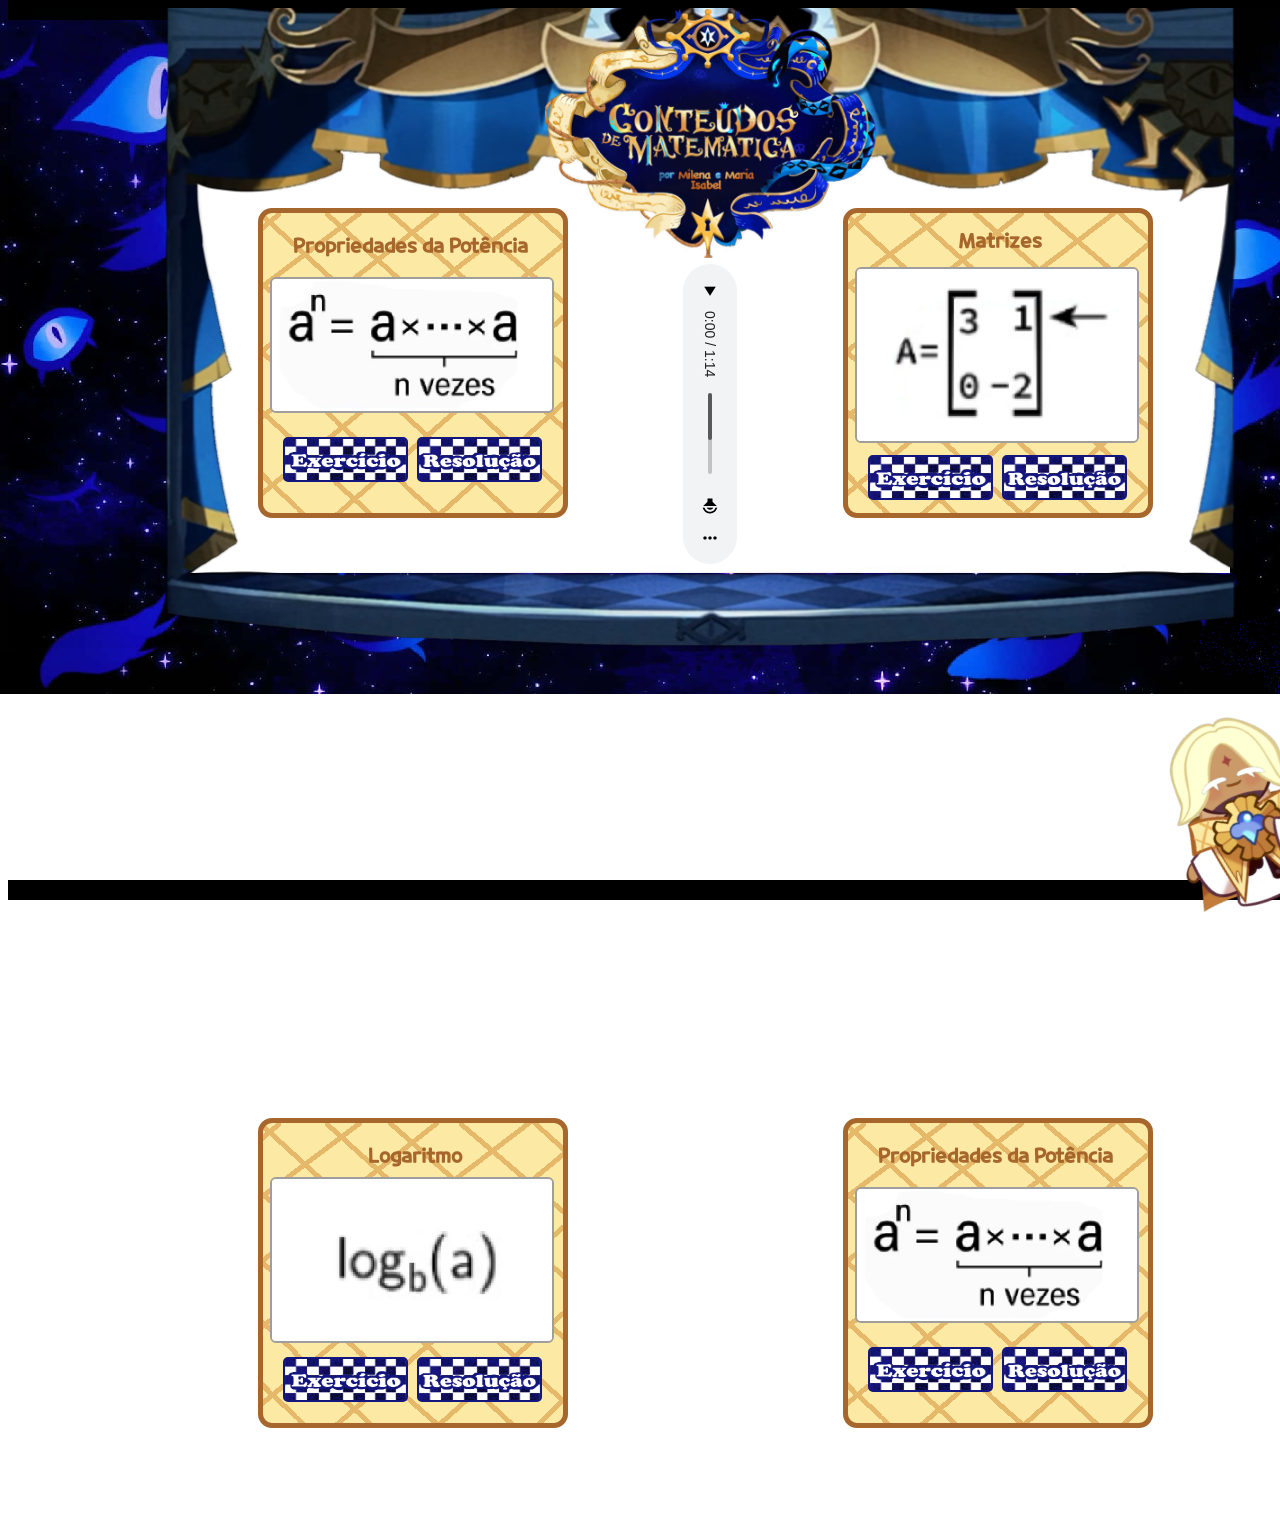
<file: index.html>
<!DOCTYPE html>
<html lang="en">
<head>
    <meta charset="UTF-8">
    <meta name="viewport" content="width=device-width, initial-scale=1.0">
    <title>Saite</title>
  
    <link rel="stylesheet" href="style.css" type="text/css">
</head>
<body style="display: flex;">

    
    <img src="diolho.png" alt="" style="position: fixed; left:0px; top:0px;">
    
    
    
    

    <div class="everifin" style="justify-content: space-between;">
    <div class="linha" style="display: flex; justify-content: space-evenly; max-width:300px; position:relative; left:250px; top:200px; margin-bottom:900px;">
        <div class="tudo" style="justify-content: space-between; display:flex;">
        <div class="card-container" style="position:relative; display:flex; width:300px; height:300px; border:5px solid #A6662C; border-radius:14px; justify-content: left; background-image: url(vanilitextura.png); margin-right:275px;">
            <div class="conteudo">
                <p class="nominho" style="position:relative; left:30px; color:#A6662C; font-family: fontinha; font-weight:bold; font-size:larger;">Propriedades da Potência</p>
                <img src="propriedadespot.png" width="280px" alt="" class="fotocard" style="margin-left:7px; border:2px solid #9e9e9e; border-radius: 6px;">
                <div class="butoes" style="margin-top:20px;">
                <a href="hgdfj.html">
                <button class="butao" style="background-image: url(shadowbotaoexc.png); background-size:121px 42px; border:2px solid #141680; border-radius: 5px; height:45px; width:125px; cursor:pointer; color: white; -webkit-text-stroke: 1px #000000; font-family: fontinha; font-size:medium; margin-left:20px;"></button></a>
                <a href="hgdfj.html">
                <button class="butao" style="background-image: url(shadowbotaores.png); background-size:121px 42px; border:2px solid #141680; border-radius: 5px; height:45px; width:125px; cursor:pointer; color: white; -webkit-text-stroke: 1px #000000; font-family: fontinha; font-size:medium; margin-left:5px;"></button></a>
                </div>
            </div>
        </div>
        
        <div class="card-container" style="position:relative; display: flex; width:300px; height:300px; border:5px solid #A6662C; border-radius:14px; justify-content: left; background-image: url(vanilitextura.png);">
            <div class="conteudo">
                <p class="nominho" style="position:relative; left:110px; color:#A6662C; font-family: fontinha; font-weight:bold; font-size:larger; top:-5px;">Matrizes</p>
                <img src="matrix.png" width="280px" alt="" class="fotocard" style="margin-left:7px; position:relative; top:-10px; border:2px solid #9e9e9e; border-radius: 6px;">
                <div class="butoes" style="margin-top:20px;">
                <a href="hgdfj.html">
                <button class="butao" style="position:relative; top:-22px; background-image: url(shadowbotaoexc.png); background-size:121px 42px; border:2px solid #141680; border-radius: 5px; height:45px; width:125px; cursor:pointer; color: white; -webkit-text-stroke: 1px #000000; font-family: fontinha; font-size:medium; margin-left:20px;"></button></a>
                <a href="hgdfj.html">
                <button class="butao" style="position:relative; top:-22px;background-image: url(shadowbotaores.png); background-size:121px 42px; border:2px solid #141680; border-radius: 5px; height:45px; width:125px; cursor:pointer; color: white; -webkit-text-stroke: 1px #000000; font-family: fontinha; font-size:medium; margin-left:5px;"></button></a>
                </div>
            </div>
        </div>
    </div>
    </div>


    <div class="linha" style="display: flex; justify-content: space-evenly; max-width:300px; position:relative; left:250px;">
        <div class="tudo" style="justify-content: space-between; display:flex;">
        <div class="card-container" style="position:relative; display:flex; width:300px; height:300px; border:5px solid #A6662C; border-radius:14px; justify-content: left; background-image: url(vanilitextura.png); margin-right:275px; bottom:100px">
            <div class="conteudo">
                <p class="nominho" style="position:relative; left:105px; color:#A6662C; font-family: fontinha; font-weight:bold; font-size:larger;">Logaritmo</p>
                <img src="log.png" width="280px" alt="" class="fotocard" style="margin-left:7px; border:2px solid #9e9e9e; border-radius: 6px; position:relative; top:-10px;">
                <div class="butoes" style="position:relative;">
                <a href="hgdfj.html">
                <button class="butao" style="background-image: url(shadowbotaoexc.png); background-size:121px 42px; border:2px solid #141680; border-radius: 5px; height:45px; width:125px; cursor:pointer; color: white; -webkit-text-stroke: 1px #000000; font-family: fontinha; font-size:medium; margin-left:20px;"></button></a>
                <a href="hgdfj.html">
                <button class="butao" style="background-image: url(shadowbotaores.png); background-size:121px 42px; border:2px solid #141680; border-radius: 5px; height:45px; width:125px;position:relative;  cursor:pointer; color: white; -webkit-text-stroke: 1px #000000; font-family: fontinha; font-size:medium; margin-left:5px;"></button></a>
                </div>
            </div>
        </div>
        
        <div class="card-container" style="position:relative; display: flex; width:300px; height:300px; border:5px solid #A6662C; border-radius:14px; justify-content: left; background-image: url(vanilitextura.png); bottom:100px;">
            <div class="conteudo">
                <p class="nominho" style="position:relative; left:30px; color:#A6662C; font-family: fontinha; font-weight:bold; font-size:larger;">Propriedades da Potência</p>
                <img src="propriedadespot.png" width="280px" alt="" class="fotocard" style="margin-left:7px; border:2px solid #9e9e9e; border-radius: 6px;">
                <div class="butoes" style="margin-top:20px;">
                <a href="hgdfj.html">
                <button class="butao" style="background-image: url(shadowbotaoexc.png); background-size:121px 42px; border:2px solid #141680; border-radius: 5px; height:45px; width:125px; cursor:pointer; color: white; -webkit-text-stroke: 1px #000000; font-family: fontinha; font-size:medium; margin-left:20px;"></button></a>
                <a href="hgdfj.html">
                <button class="butao" style="background-image: url(shadowbotaores.png); background-size:121px 42px; border:2px solid #141680; border-radius: 5px; height:45px; width:125px; cursor:pointer; color: white; -webkit-text-stroke: 1px #000000; font-family: fontinha; font-size:medium; margin-left:5px;"></button></a>
                </div>
            </div>
        </div>
    </div>
    </div>
</div>
<audio controls autoplay source src="Shadow Milk Cookies theme.mp3" type="audio/mpeg" style="position:fixed; left:560px; top:387px; transform:rotate(90deg);"></audio>
<img src="escuridao.png" class="coisa2" style="height:20px; width:2000px; position:fixed; bottom:0px;"></div>
<img src="escuridao.png" class="coisa" style="height:20px; width:2000px; position:fixed; top:0px;"></div>
<img src="cuerina.png" alt="" height="640px" style="position:fixed; pointer-events: none;">
<img src="silivanili.webp" class="vanilli" alt="" style="position: fixed; height:200px; bottom:-10px; right:-30px; transform:rotate(-20deg);  animation:roda 5s infinite linear;">
<img src="tituilo.png" alt="" class="titulo" height="250px" style="position: fixed; left:545px;">

</body>
</html>
</file>
<file: style.css>
@font-face {
    font-family: fontinha;
    src: url(CookieRun\ Regular.ttf);
}

body::-webkit-scrollbar{
    display: none;
}

@keyframes anima{
   0%{
      transform: scale(1);
   }
   100%{
      transform: scale(1.2);
   }
  
}
 /*no keyframe é definido o padrão da animação, neste caso, o objeto sairá do tamanho incial, ou 1, e aumentará até o tamanho 2.*/
button:hover{
   animation-name:anima;
   animation-duration: 0.5s;
   animation-timing-function:ease-in-out;
   animation-iteration-count: infinite;
   animation-direction: alternate;
} /*Aqui foi utilizada a animação criada anteriormente no @keyframe anima. Aqui são definidas a duração, qual animação será aplicada, como a animação irá funcionar, neste caso, ease-in-out, que significa que o objeto vai realizar a animação uma vez normalmente e outra vez o contrário, além de quanto irão durar os ciclos (aqui, infinitos), e por fim se será alternado ou em reverso*/
@keyframes roda {
      from{
         transform: rotate(0deg);
      }
      to {
         transform: rotate(360deg);
      }
        /*no keyframe é definido o padrão da animação, neste caso, o objeto sairá da posição 0 (ângulo de rotação) e irá para a posição 360, completando uma volta completa*/
   
}
.vanilli{
   position:absolute;
}

.vanilli img{
   animation:roda 5s infinite linear;
}
.vanilli img:hover{
   animation:roda 0.1s infinite linear;
}
</file>
